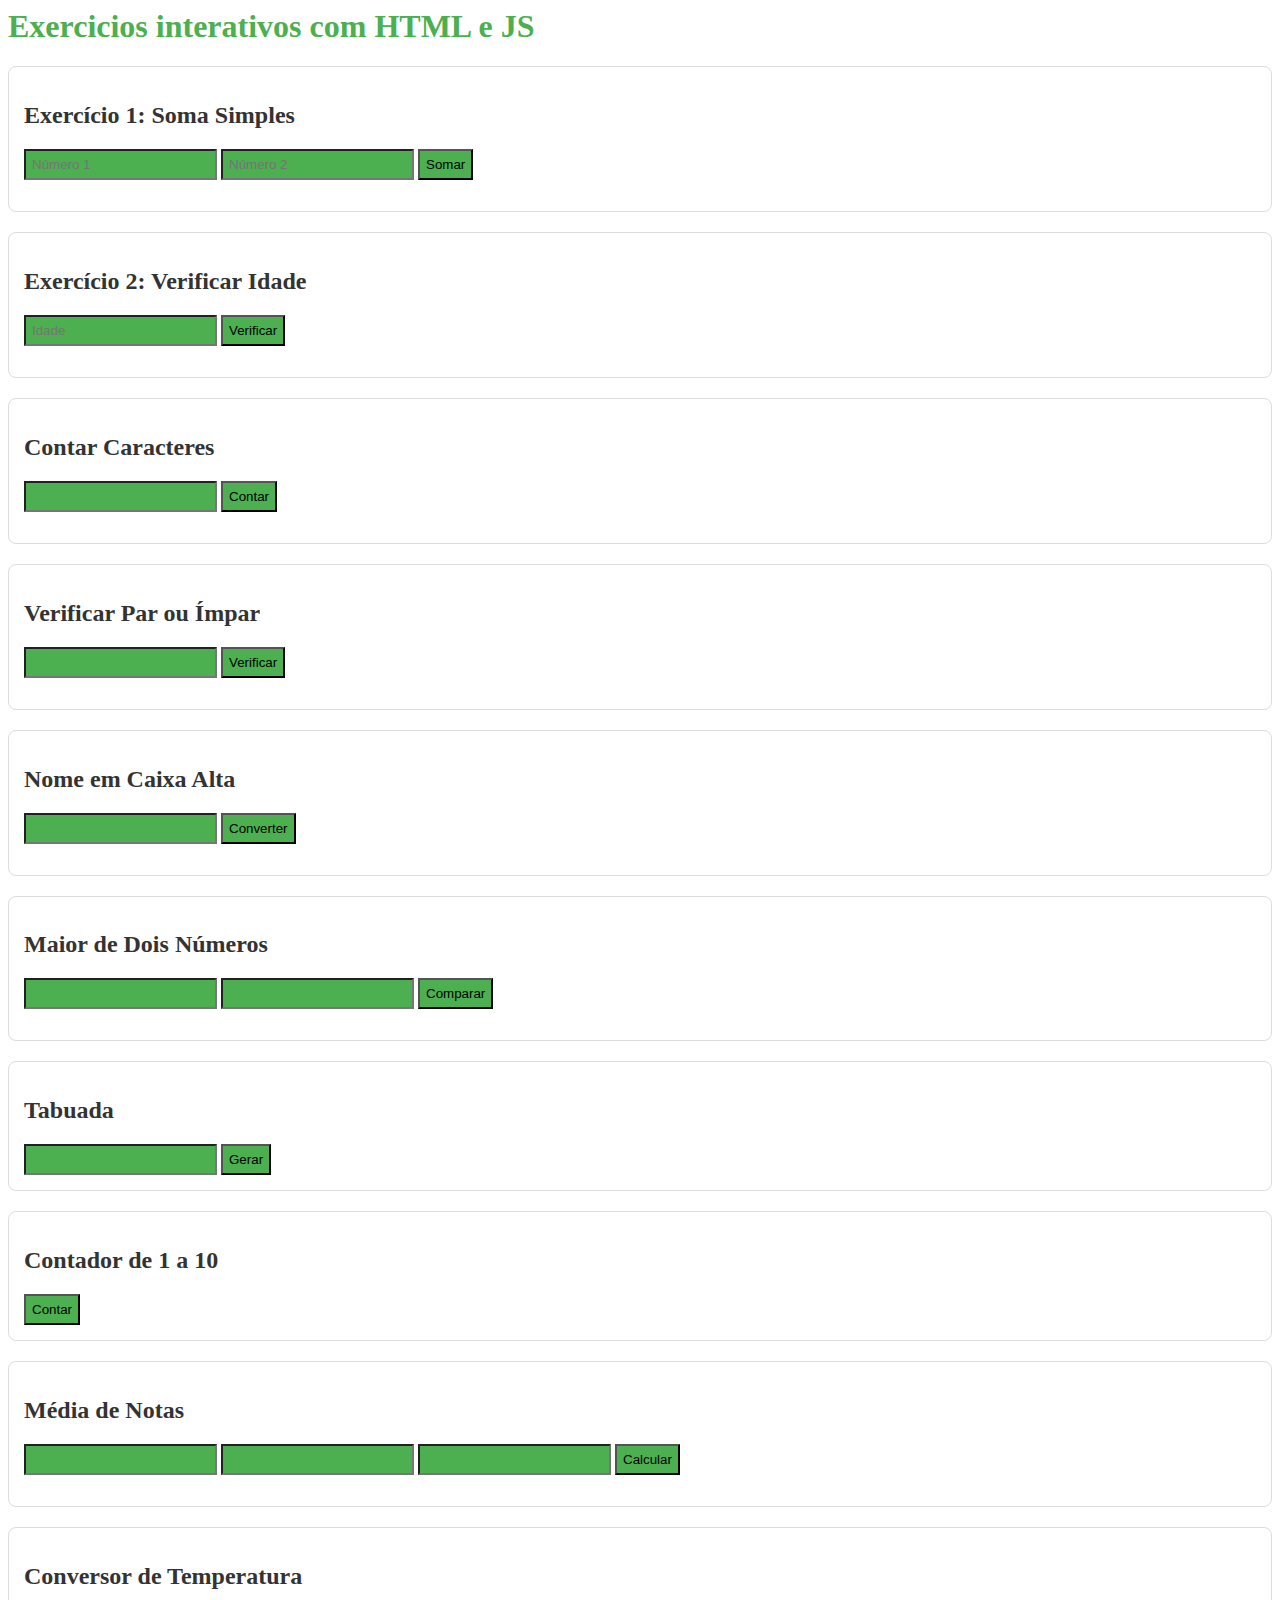
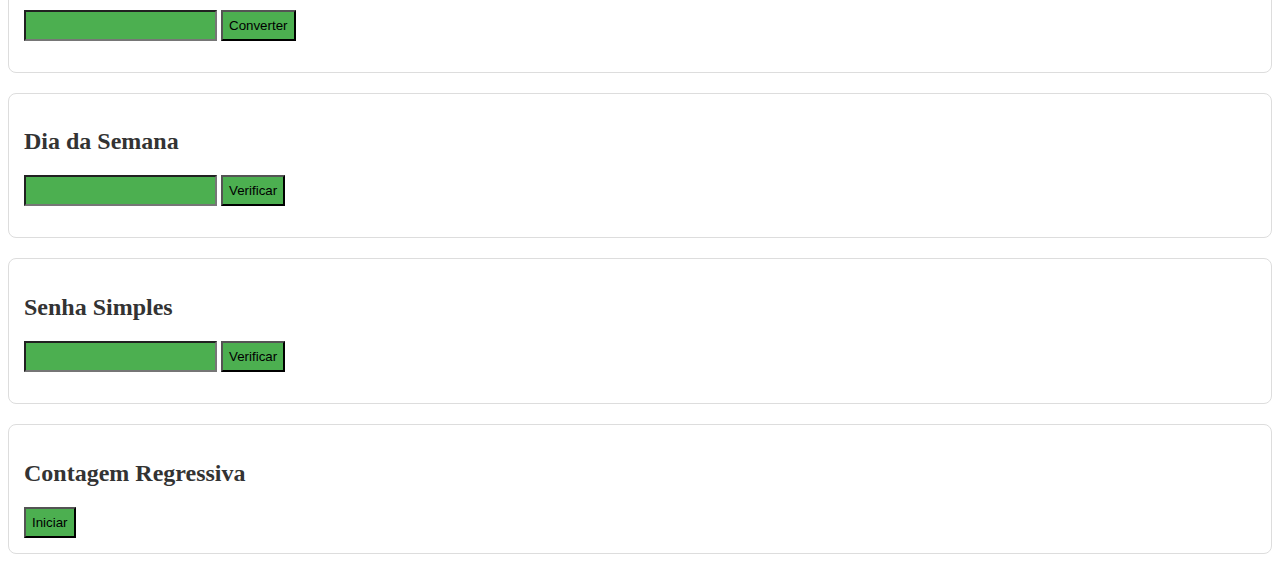
<file: exercicios/index.html>
<html lang="en">
<head>
    <meta charset="UTF-8">
    <meta name="viewport" content="width=device-width, initial-scale=1.0">
    <title>Document</title>
    <title>Lista de exercicios JavaScript</title>
    <link rel="stylesheet" href="style.css">
</head>
<body>
    <h1>Exercicios interativos com HTML e JS</h1>
 
  <!-- Exercício 1 -->
   <div class="exercicio">
        <h2>Exercício 1: Soma Simples</h2>
        <input type="number" id="num1" placeholder="Número 1">
        <input type="number" id="num2" placeholder="Número 2">
        <button onclick="somar();">Somar</button>
        <p id="resultado1"></p>
    </div>

  <!-- Exercício 2 -->
    <div class="exercicio">
        <h2>Exercício 2: Verificar Idade</h2>
        <input type="number" id="idade" placeholder="Idade">
        <button onclick="idade();">Verificar</button>
        <p id="resultado2"></p>
    </div>

  <!-- Exercício 3 -->
  <div class="exercicio">
    <h2>Contar Caracteres</h2>
    <input type="text" id="textoCaracteres">
    <button onclick="contarCaracteres()">Contar</button>
    <p id="resultadoCaracteres"></p>
  </div>

  <!-- Exercício 4 -->
  <div class="exercicio">
    <h2>Verificar Par ou Ímpar</h2>
    <input type="number" id="numeroParImpar">
    <button onclick="verificarParOuImpar()">Verificar</button>
    <p id="resultadoParImpar"></p>
  </div>

  <!-- Exercício 5 -->
  <div class="exercicio">
    <h2>Nome em Caixa Alta</h2>
    <input type="text" id="nomeCaixaAlta">
    <button onclick="converterCaixaAlta()">Converter</button>
    <p id="resultadoCaixaAlta"></p>
  </div>

  <!-- Exercício 6 -->
  <div class="exercicio">
    <h2>Maior de Dois Números</h2>
    <input type="number" id="num1">
    <input type="number" id="num2">
    <button onclick="compararNumeros()">Comparar</button>
    <p id="resultadoMaior"></p>
  </div>

  <!-- Exercício 7 -->
  <div class="exercicio">
    <h2>Tabuada</h2>
    <input type="number" id="numeroTabuada">
    <button onclick="gerarTabuada()">Gerar</button>
    <div id="resultadoTabuada"></div>
  </div>

  <!-- Exercício 8 -->
  <div class="exercicio">
    <h2>Contador de 1 a 10</h2>
    <button onclick="contarAteDez()">Contar</button>
    <div id="resultadoContador"></div>
  </div>

  <!-- Exercício 9 -->
  <div class="exercicio">
    <h2>Média de Notas</h2>
    <input type="number" id="nota1">
    <input type="number" id="nota2">
    <input type="number" id="nota3">
    <button onclick="calcularMedia()">Calcular</button>
    <p id="resultadoMedia"></p>
  </div>

  <!-- Exercício 10 -->
  <div class="exercicio">
    <h2>Conversor de Temperatura</h2>
    <input type="number" id="celsius">
    <button onclick="converterTemperatura()">Converter</button>
    <p id="resultadoTemperatura"></p>
  </div>

  <!-- Exercício 11 -->
  <div class="exercicio">
    <h2>Dia da Semana</h2>
    <input type="number" id="numeroDia">
    <button onclick="verificarDiaSemana()">Verificar</button>
    <p id="resultadoDiaSemana"></p>
  </div>

  <!-- Exercício 12 -->
  <div class="exercicio">
    <h2>Senha Simples</h2>
    <input type="password" id="senha">
    <button onclick="verificarSenha()">Verificar</button>
    <p id="resultadoSenha"></p>
  </div>

  <!-- Exercício 13 -->
  <div class="exercicio">
    <h2>Contagem Regressiva</h2>
    <button onclick="contagemRegressiva()">Iniciar</button>
    <div id="resultadoContagem"></div>
  </div>

  <script src="script.js"></script>
</body>
</html>


    <script src="script.js"></script>
</body>
</html>
</file>
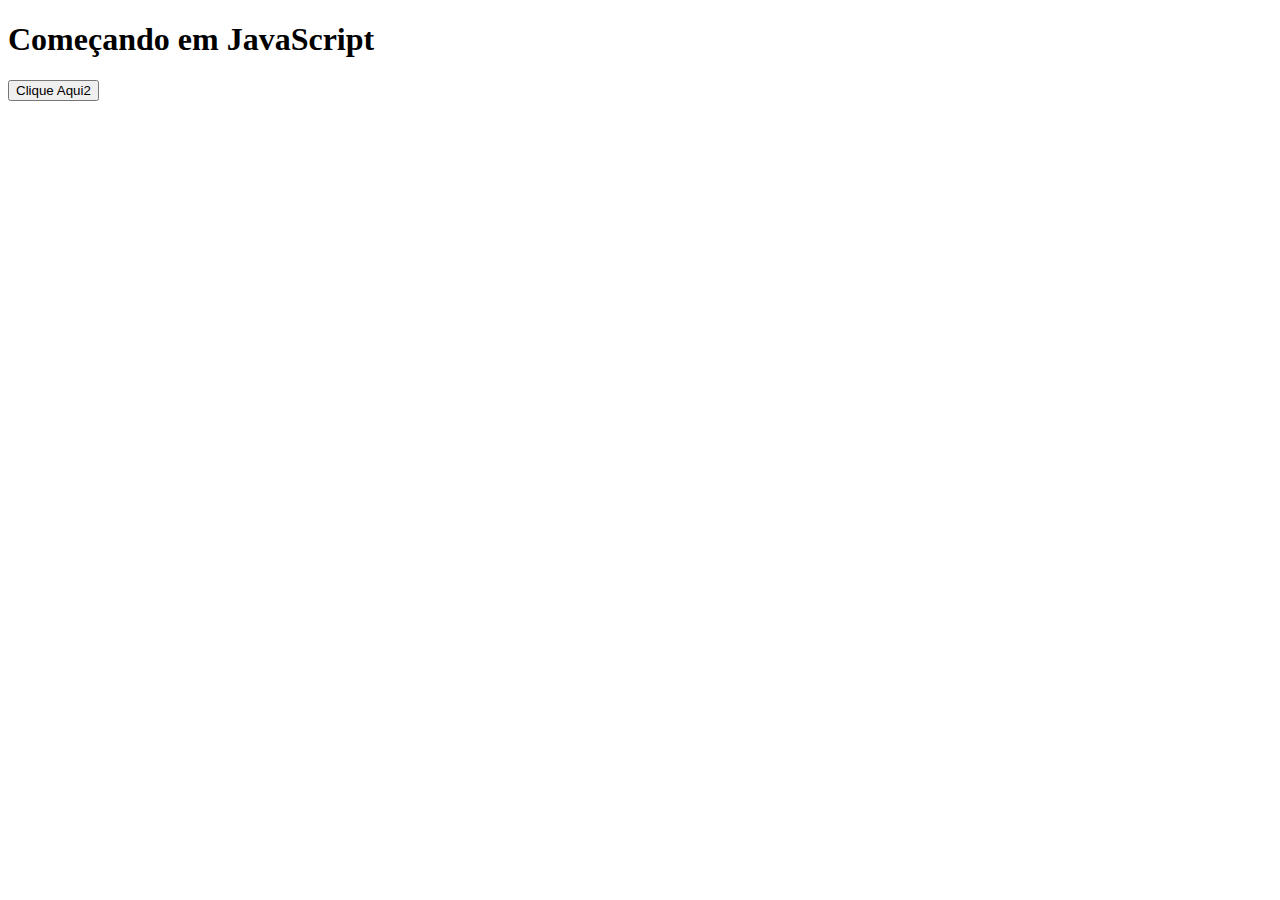
<file: 1.html>
<!DOCTYPE html>
<html lang="en">
<head>
    <meta charset="UTF-8">
    <meta name="viewport" content="width=device-width, initial-scale=1.0">
    <title>Exemplo JavaScript1</title>
</head>
<body>
    <h1>Começando em JavaScript</h1>
    <!-- <button onclick="alert('Bem vindo ao nosso site');">Clique Aqui</button> -->
    <button onclick="saudacao();">Clique Aqui2</button>

    <script>

        console.log("Isso é JavaScript");

        function saudacao(){
            alert('Bem vindo ao nosso site')
        }

    </script>

</body>
</html>
</file>
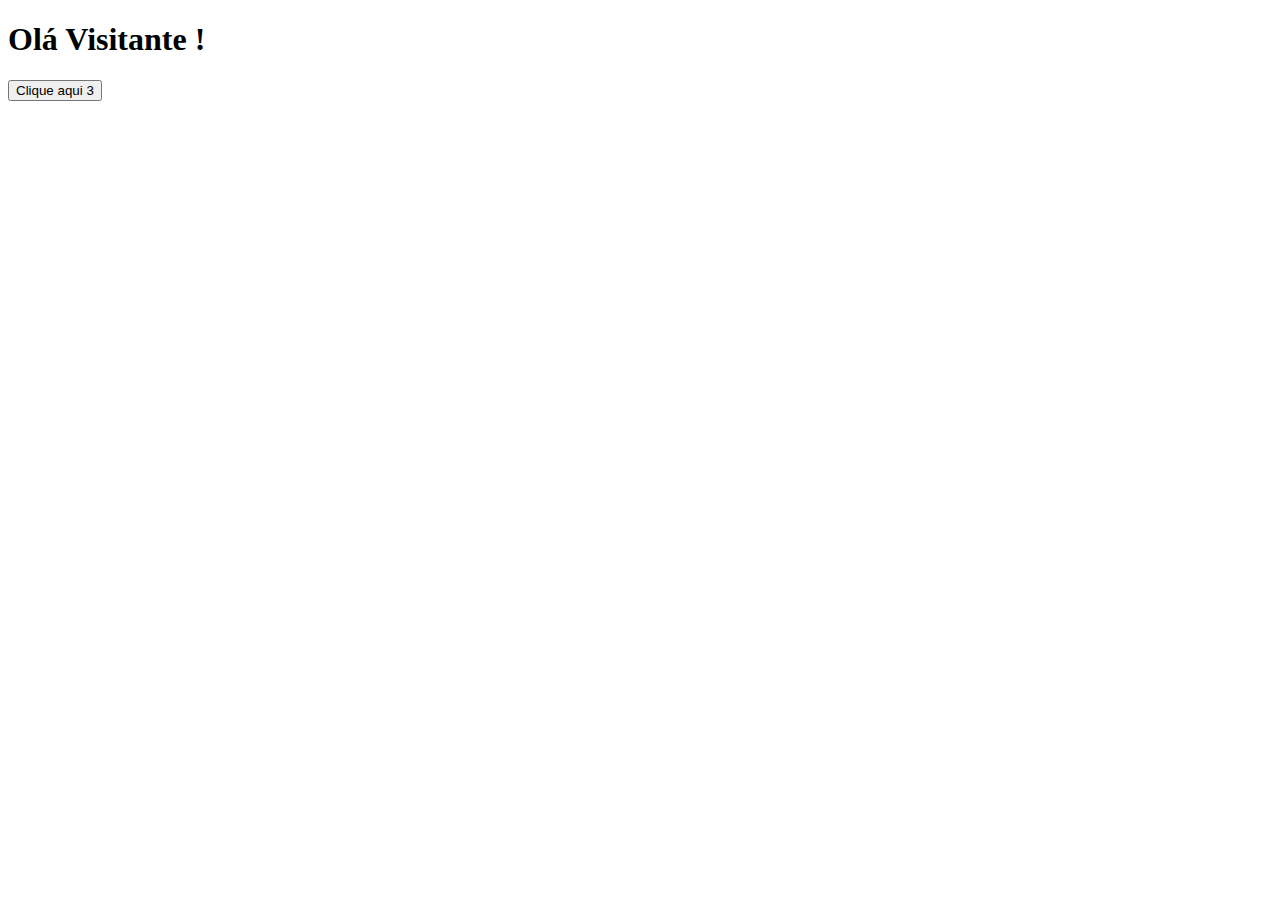
<file: 2.html>
<!DOCTYPE html>
<html lang="en">
<head>
    <meta charset="UTF-8">
    <meta name="viewport" content="width=device-width, initial-scale=1.0">
    <title>Exemplo JavaScript 2</title>
</head>
<body>
    <h1>Olá Visitante !</h1>
    <button onclick="saudacao();">Clique aqui 3</button>

    <script src="js/arquivo.js" defer></script>
</body>
</html>
</file>
<file: exercicios/style.css>
h1{
    color: #4caf50;
}

h2{
    color: #333;
}

.exercicio{
    border: 1px solid #ddd;
    padding: 15px;
    margin-bottom: 20px;
    border-radius: 8px;
}

input, button{
    margin: 5px, 0;
    padding: 6px;
    background-color: #4caf50;
}

p{
    font-weight: bold;
}
</file>
